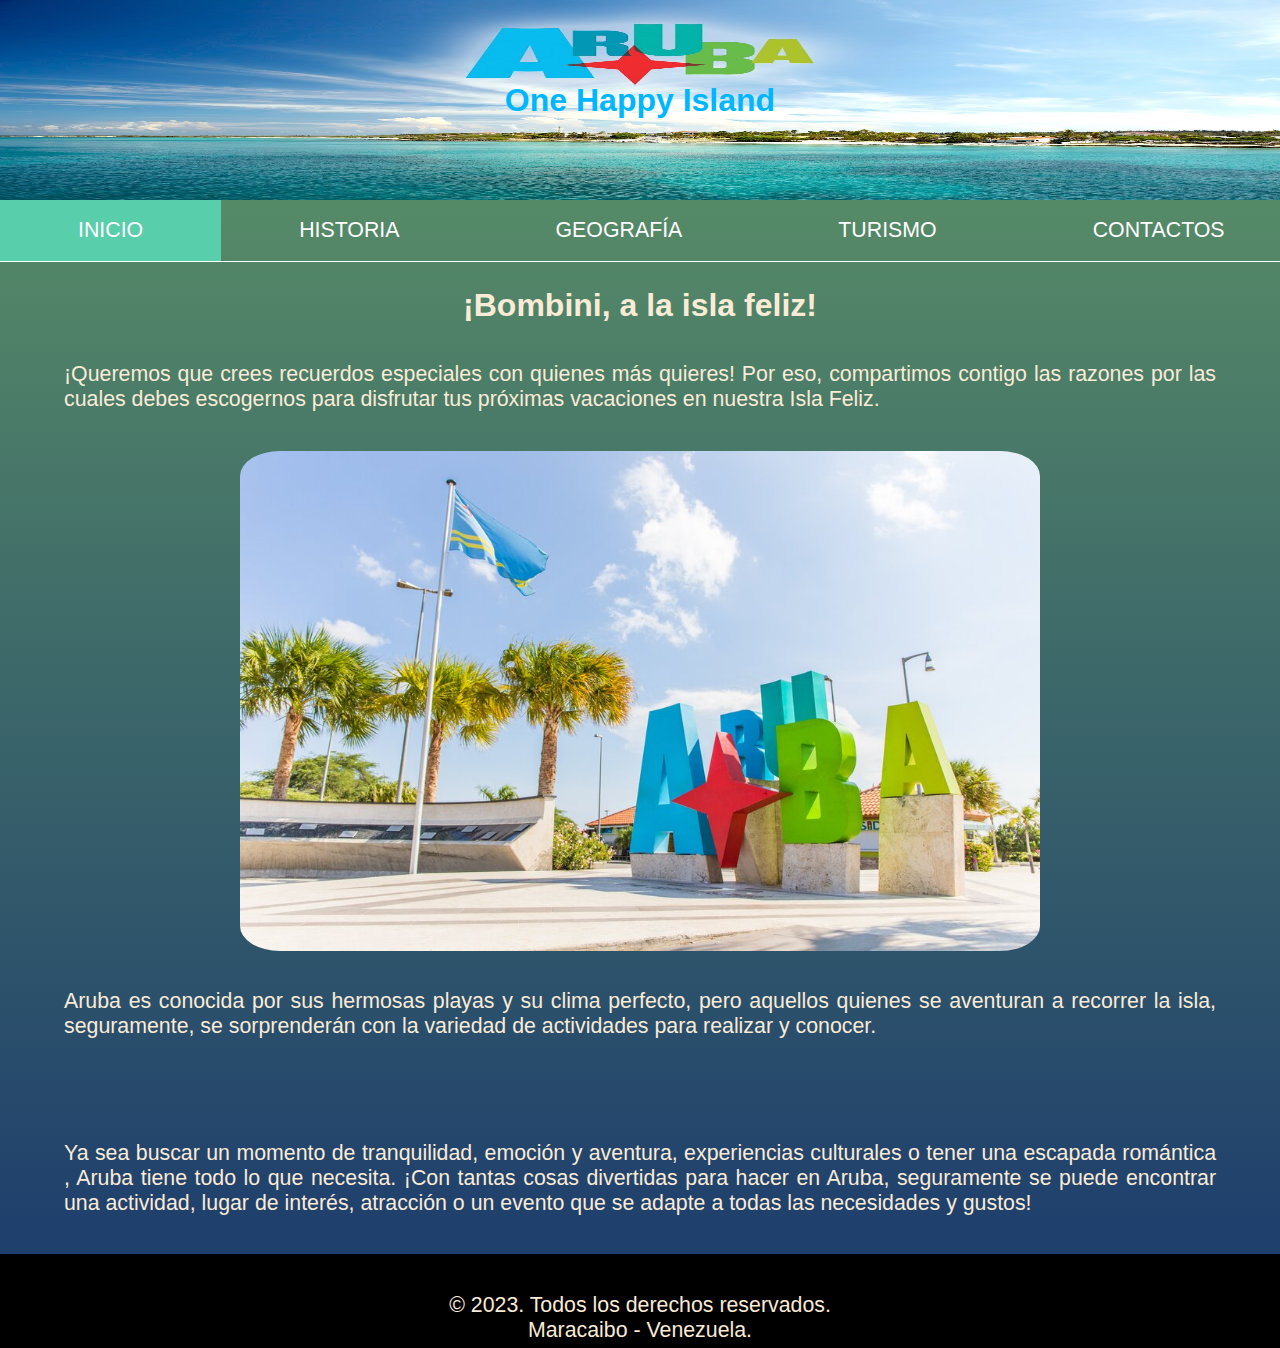
<file: index.html>
<!DOCTYPE html>
<html lang="es">
<head>
    <meta charset="UTF-8">
    <meta name="viewport" content="width=device-width, initial-scale=1.0">
    <title>Aruba</title>

    <link href="assets/css/styles.css" rel="stylesheet" type="text/css">
    <link rel="shortcut icon" type="image/x-icon" href="/assets/img/favicon.ico" />
    
    
</head>
<body>
    <div id="container">
        <div id="encabezado">
            <h2>One Happy Island</h2>
        </div>
        
    </div>
    <div id="nav">
        <ol>
            <li class="activa"> <a href="index.html">INICIO</a>  </li>
            <li> <a href="historia.html">HISTORIA</a>  </li>
            <li> <a href="geografia.html">GEOGRAFÍA</a></li>
            <li> <a href="turismo.html">TURISMO</a></li>
            <li> <a href="contactos.html">CONTACTOS</a> </li>
        </ol>
    </div>
    <div id="cuerpo">
        <br>
        <h2>¡Bombini, a la isla feliz!</h2>
       
        <p align="justify">
            ¡Queremos que crees recuerdos especiales con quienes más quieres! Por eso, compartimos contigo las razones por las cuales debes escogernos para disfrutar tus próximas vacaciones en nuestra Isla Feliz. 
        </p>
        <img src="assets/img/Aruba.jpg" alt="" class="imagen-horizontal">
    
        <p align="justify">
            Aruba es conocida por sus hermosas playas y su clima perfecto, pero aquellos quienes se aventuran a recorrer la isla, seguramente, se sorprenderán con la variedad de actividades para realizar y conocer.</p>
            <br>
            <p>Ya sea buscar un momento de tranquilidad, emoción y aventura, experiencias culturales o tener una escapada romántica , Aruba tiene todo lo que necesita. ¡Con tantas cosas divertidas para hacer en Aruba, seguramente se puede encontrar una actividad, lugar de interés, atracción o un evento que se adapte a todas las necesidades y gustos!</p>
        <div id="footer">
            &copy; 2023. Todos los derechos reservados. <br> Maracaibo - Venezuela.
        </div>

    </div>
    
</body>
</html>
</file>
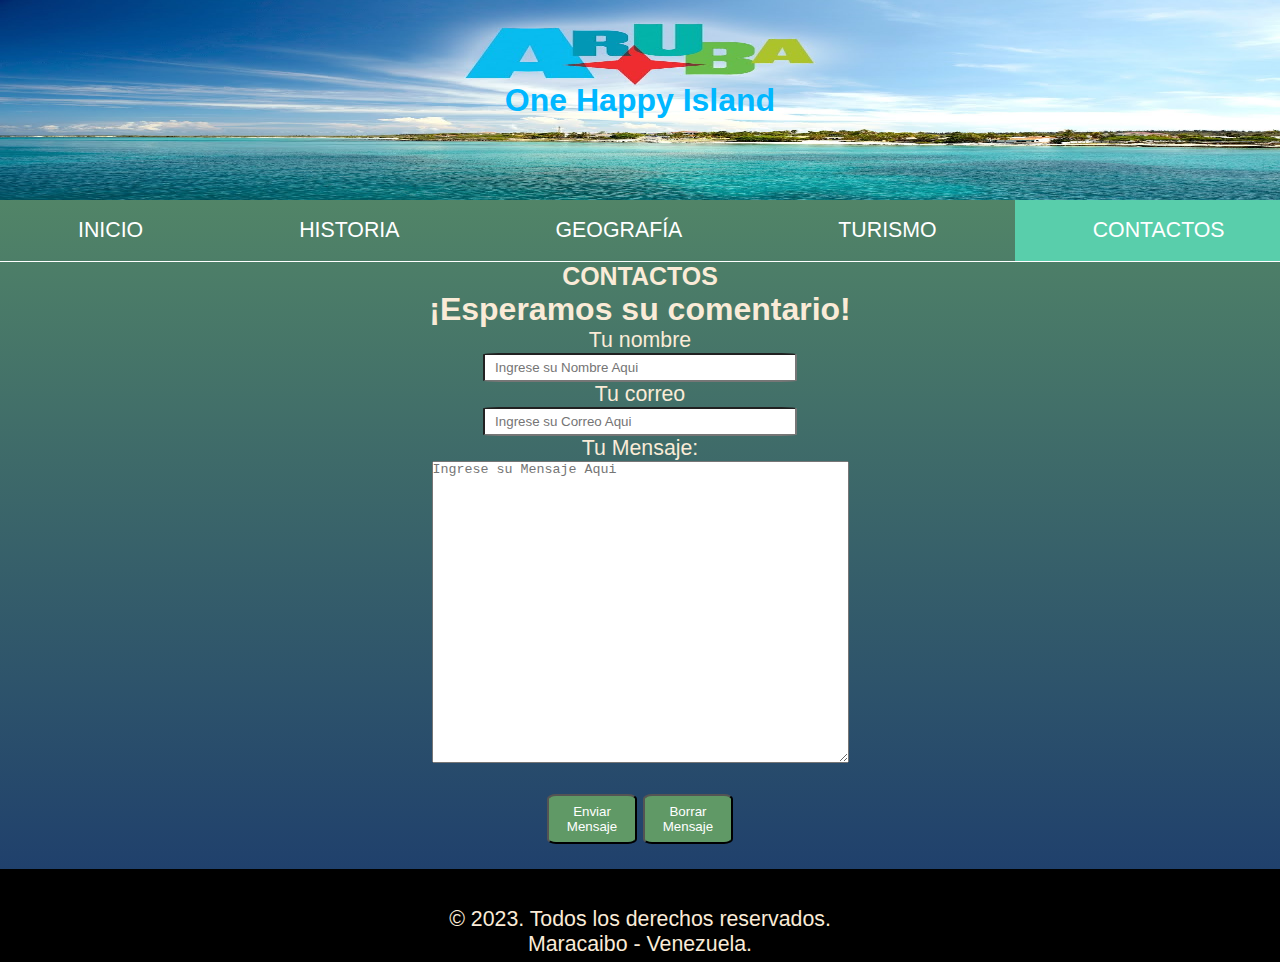
<file: contactos.html>
<!DOCTYPE html>
<html lang="es">
<head>
    <meta charset="UTF-8">
    <meta name="viewport" content="width=device-width, initial-scale=1.0">
    <title>Aruba</title>

    <link href="assets/css/styles.css" rel="stylesheet" type="text/css">
    <link rel="shortcut icon" type="image/x-icon" href="/assets/img/favicon.ico" />
</head>
<body>
    <div id="container">
        <div id="encabezado">
            <h2>One Happy Island</h2>
        </div>
      
    </div>
    <div id="nav">
        <ol>
            <li> <a href="index.html">INICIO</a>  </li>
            <li> <a href="historia.html">HISTORIA</a>  </li>
            <li> <a href="geografia.html">GEOGRAFÍA</a></li>
            <li> <a href="turismo.html">TURISMO</a></li>
            <li class="activa"> <a href="contactos.html">CONTACTOS</a> </li>
        </ol>
    </div>
    <div id="cuerpo">
        <h3>CONTACTOS</h3>
            <h2>¡Esperamos su comentario!</h2>
            <div id="contactos">

            <form action="#" method="post">
                <label for="idnombre">Tu nombre</label><br>
                <input type="text" name="nombre" id="idnombre" required placeholder="Ingrese su Nombre Aqui"><br>
                <label for="idcorreo">Tu correo</label><br>
                <input type="email" name="correo" id="idcorreo" required placeholder="Ingrese su Correo Aqui"><br>
                <label for="idmensaje">Tu Mensaje:</label><br>
                <textarea name="mensaje" id="idmensaje" cols="50" rows="20" required placeholder="Ingrese su Mensaje Aqui"></textarea><br>
                <br>
                <button type="submit">Enviar Mensaje</button>
                <button type="reset">Borrar Mensaje</button>
                <br><br>

            </form>
        </div>
    </div>
    
    <div id="footer">
        &copy; 2023. Todos los derechos reservados. <br> Maracaibo - Venezuela.
    </div>
</body>
</html>
</file>
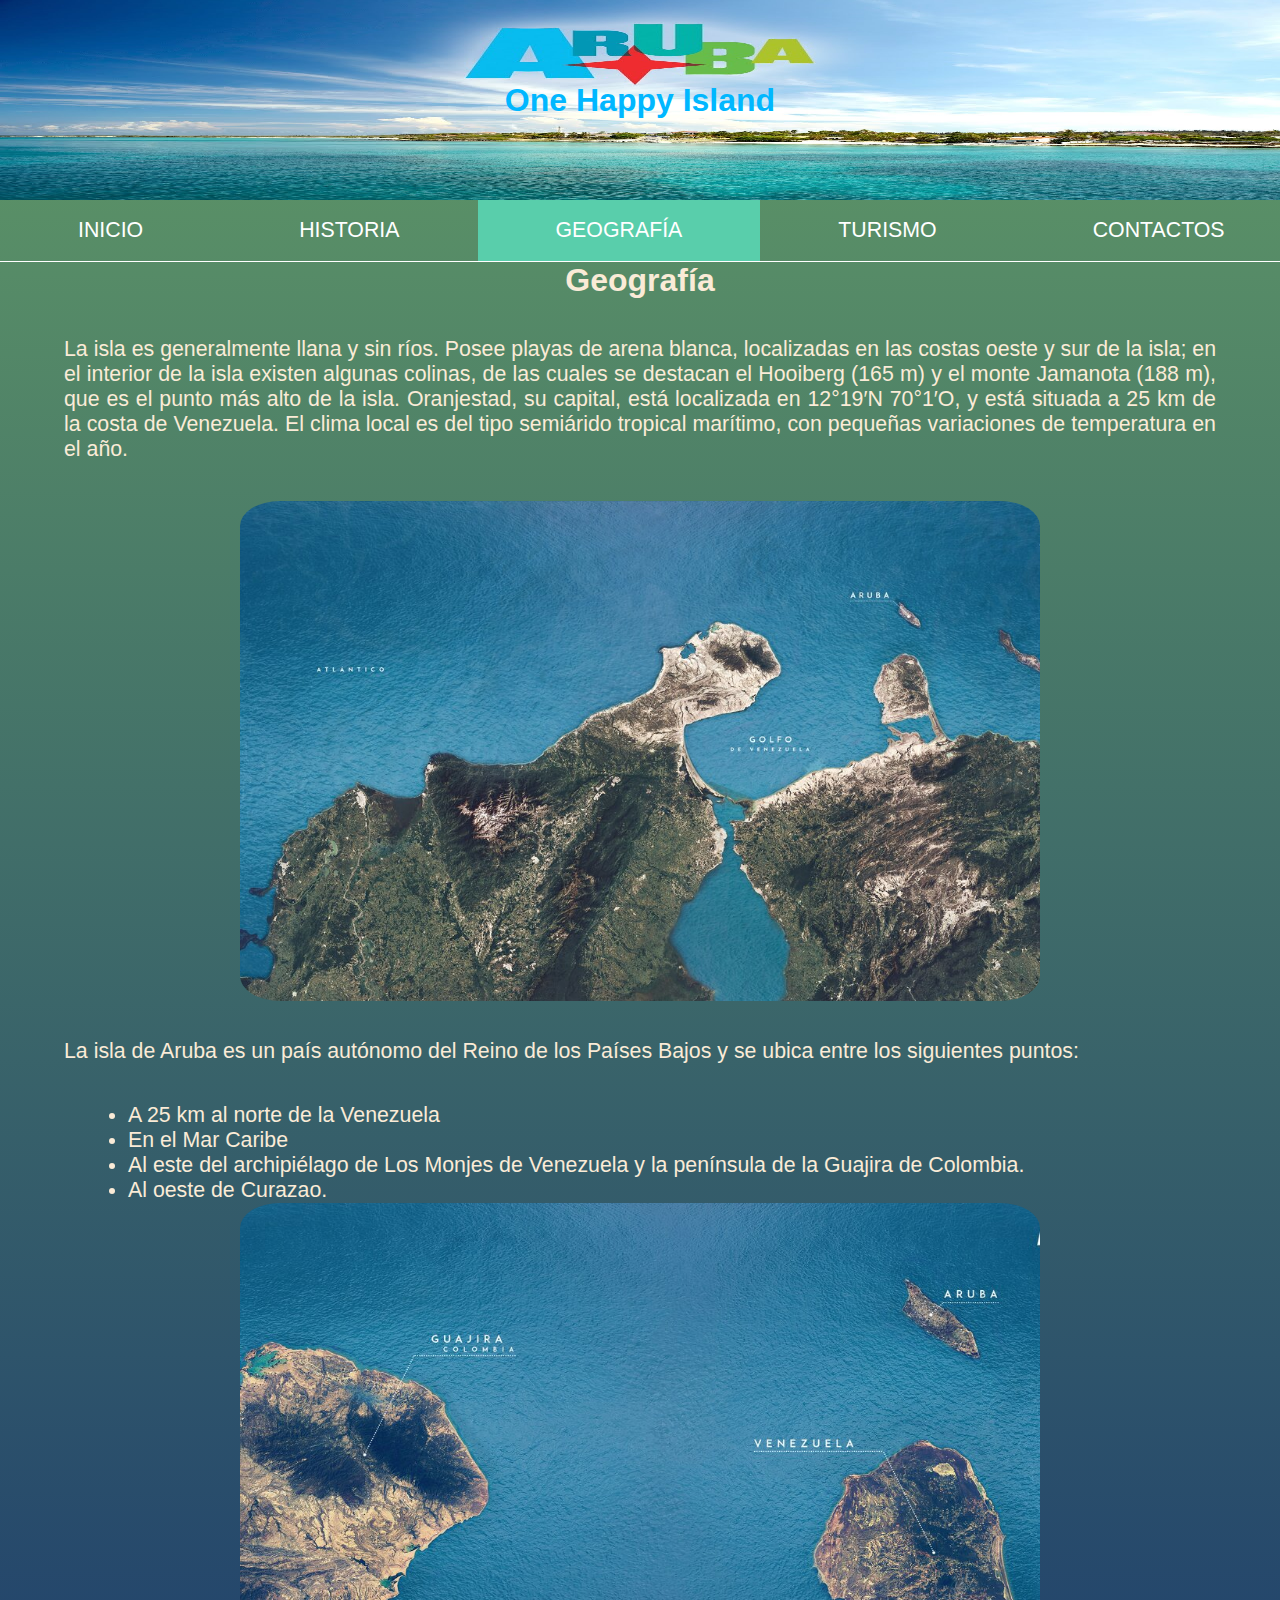
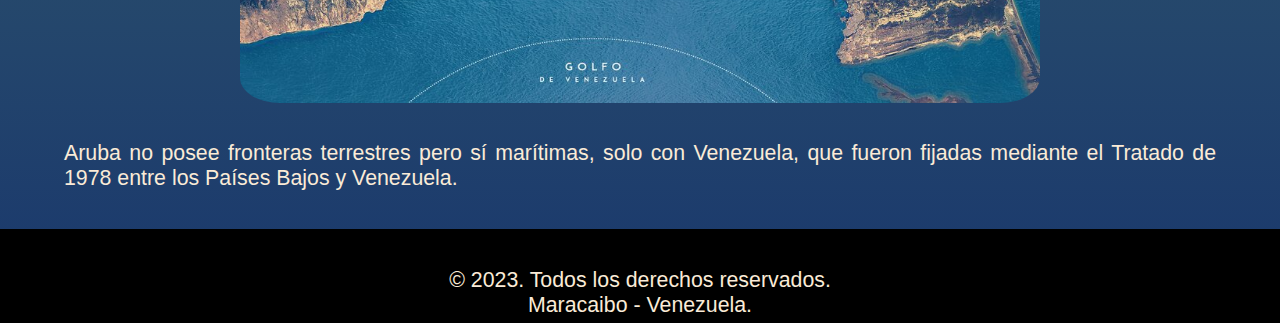
<file: geografia.html>
<!DOCTYPE html>
<html lang="es">
<head>
    <meta charset="UTF-8">
    <meta name="viewport" content="width=device-width, initial-scale=1.0">
    <title>Aruba</title>

    <link href="assets/css/styles.css" rel="stylesheet" type="text/css">
    <link rel="shortcut icon" type="image/x-icon" href="/assets/img/favicon.ico" />
</head>
<body>
    <div id="container">
        <div id="encabezado">
            <h2>One Happy Island</h2>
        </div>
        
    </div>
    <div id="nav">
        <ol>
            <li> <a href="index.html">INICIO</a>  </li>
            <li> <a href="historia.html">HISTORIA</a>  </li>
            <li class="activa"> <a href="geografia.html">GEOGRAFÍA</a></li>
            <li> <a href="turismo.html">TURISMO</a></li>
            <li> <a href="contactos.html">CONTACTOS</a> </li>
        </ol>
    </div>
    <div id="cuerpo">
        <h2>Geografía</h2>
        <p align="justify">
            La isla es generalmente llana y sin ríos. Posee playas de arena blanca, localizadas en las costas oeste y sur de la isla; en el interior de la isla existen algunas colinas, de las cuales se destacan el Hooiberg (165 m) y el monte Jamanota (188 m), que es el punto más alto de la isla. Oranjestad, su capital, está localizada en 12°19′N 70°1′O, y está situada a 25 km de la costa de Venezuela. El clima local es del tipo semiárido tropical marítimo, con pequeñas variaciones de temperatura en el año.
        </p>
        <img src="assets/img/aruba ubicacion.jpg" alt="" class="imagen-horizontal">
        <p>La isla de Aruba es un país autónomo​ del Reino de los Países Bajos y se ubica entre los siguientes puntos:</p>
            <ul>
                <li>A 25 km al norte de la Venezuela</li>
                <li>En el Mar Caribe</li>
                <li>Al este del archipiélago de Los Monjes de Venezuela y la península de la Guajira de Colombia.</li>
                <li> Al oeste de Curazao.</li>
            </ul>
        <img src="assets/img/tablet_landscape_horizontal_rectangle-Mapa Fronteras 2.jpg" alt="" class="imagen-horizontal">
            <p>Aruba no posee fronteras terrestres pero sí marítimas, solo con Venezuela, que fueron fijadas mediante el Tratado de 1978 entre los Países Bajos y Venezuela.</p>

            <div id="footer">
                &copy; 2023. Todos los derechos reservados. <br> Maracaibo - Venezuela.
            </div>

        

    </div>
</body>
</html>
</file>
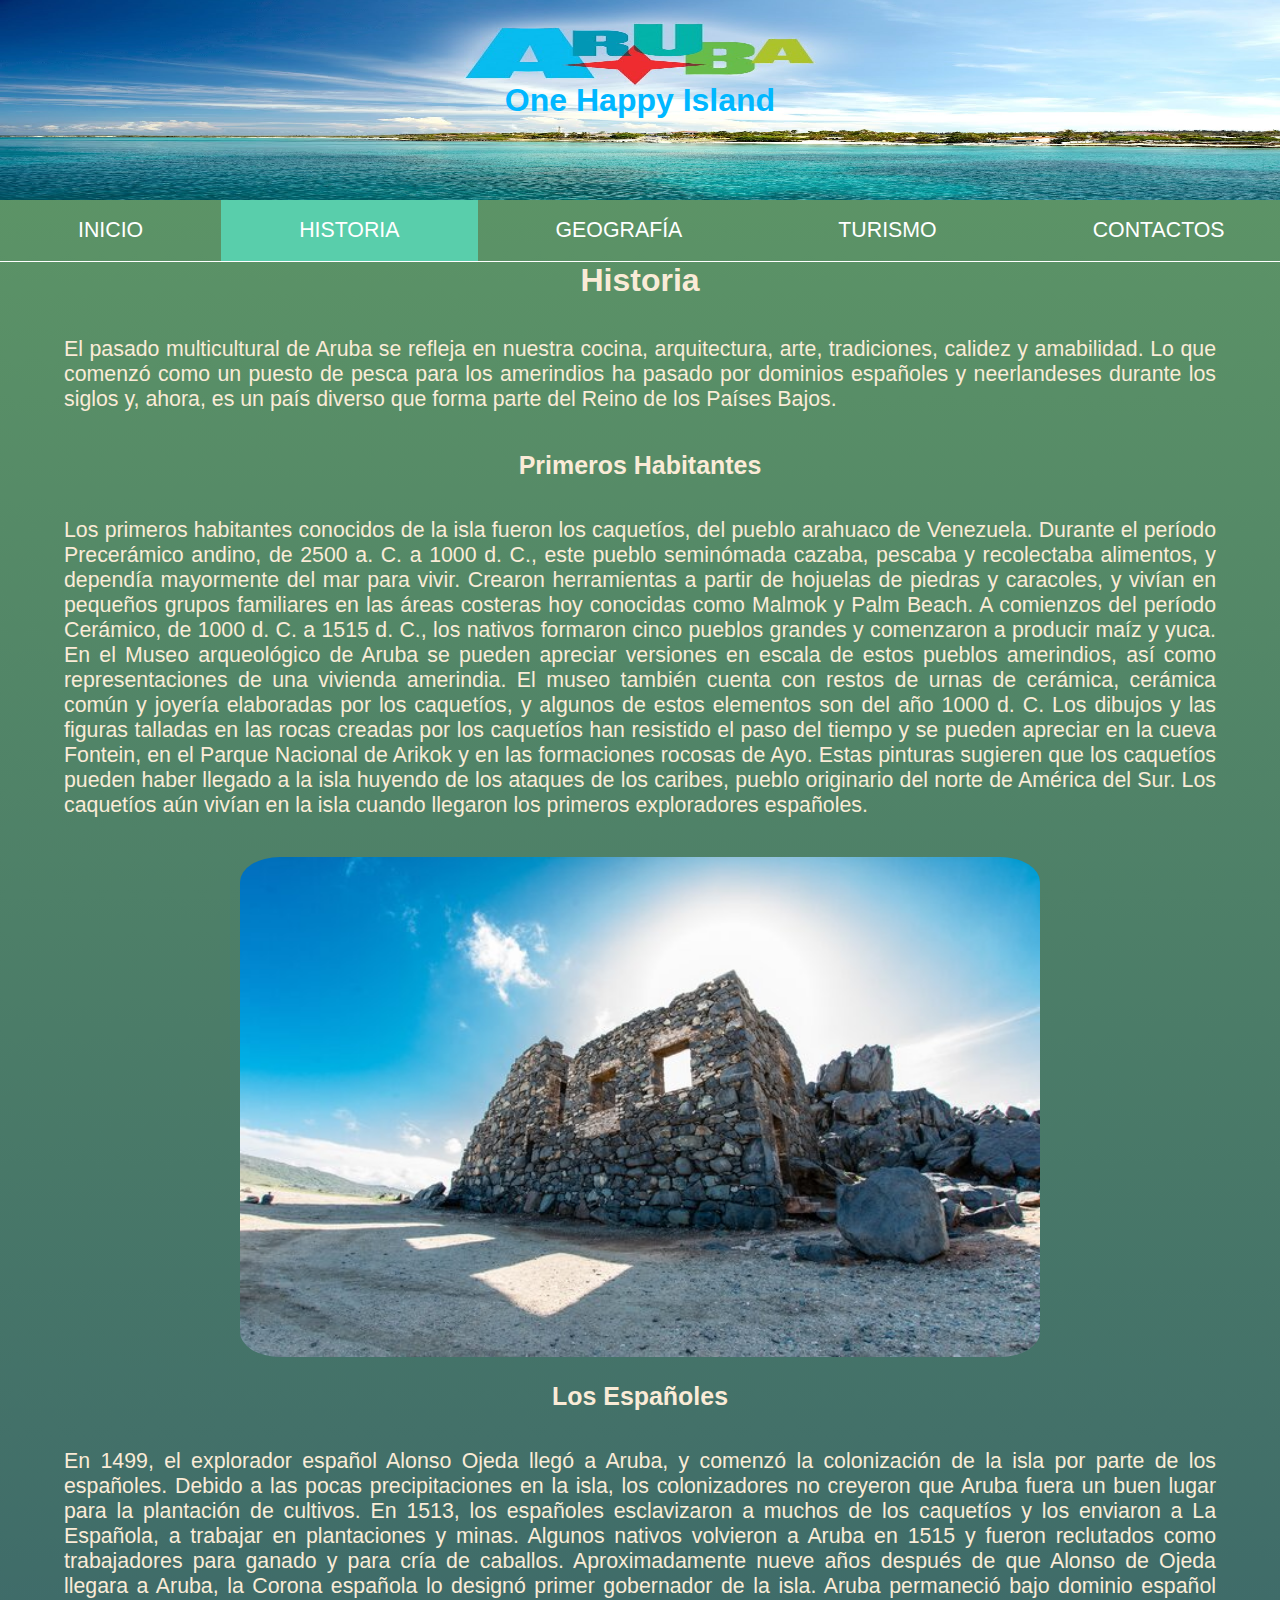
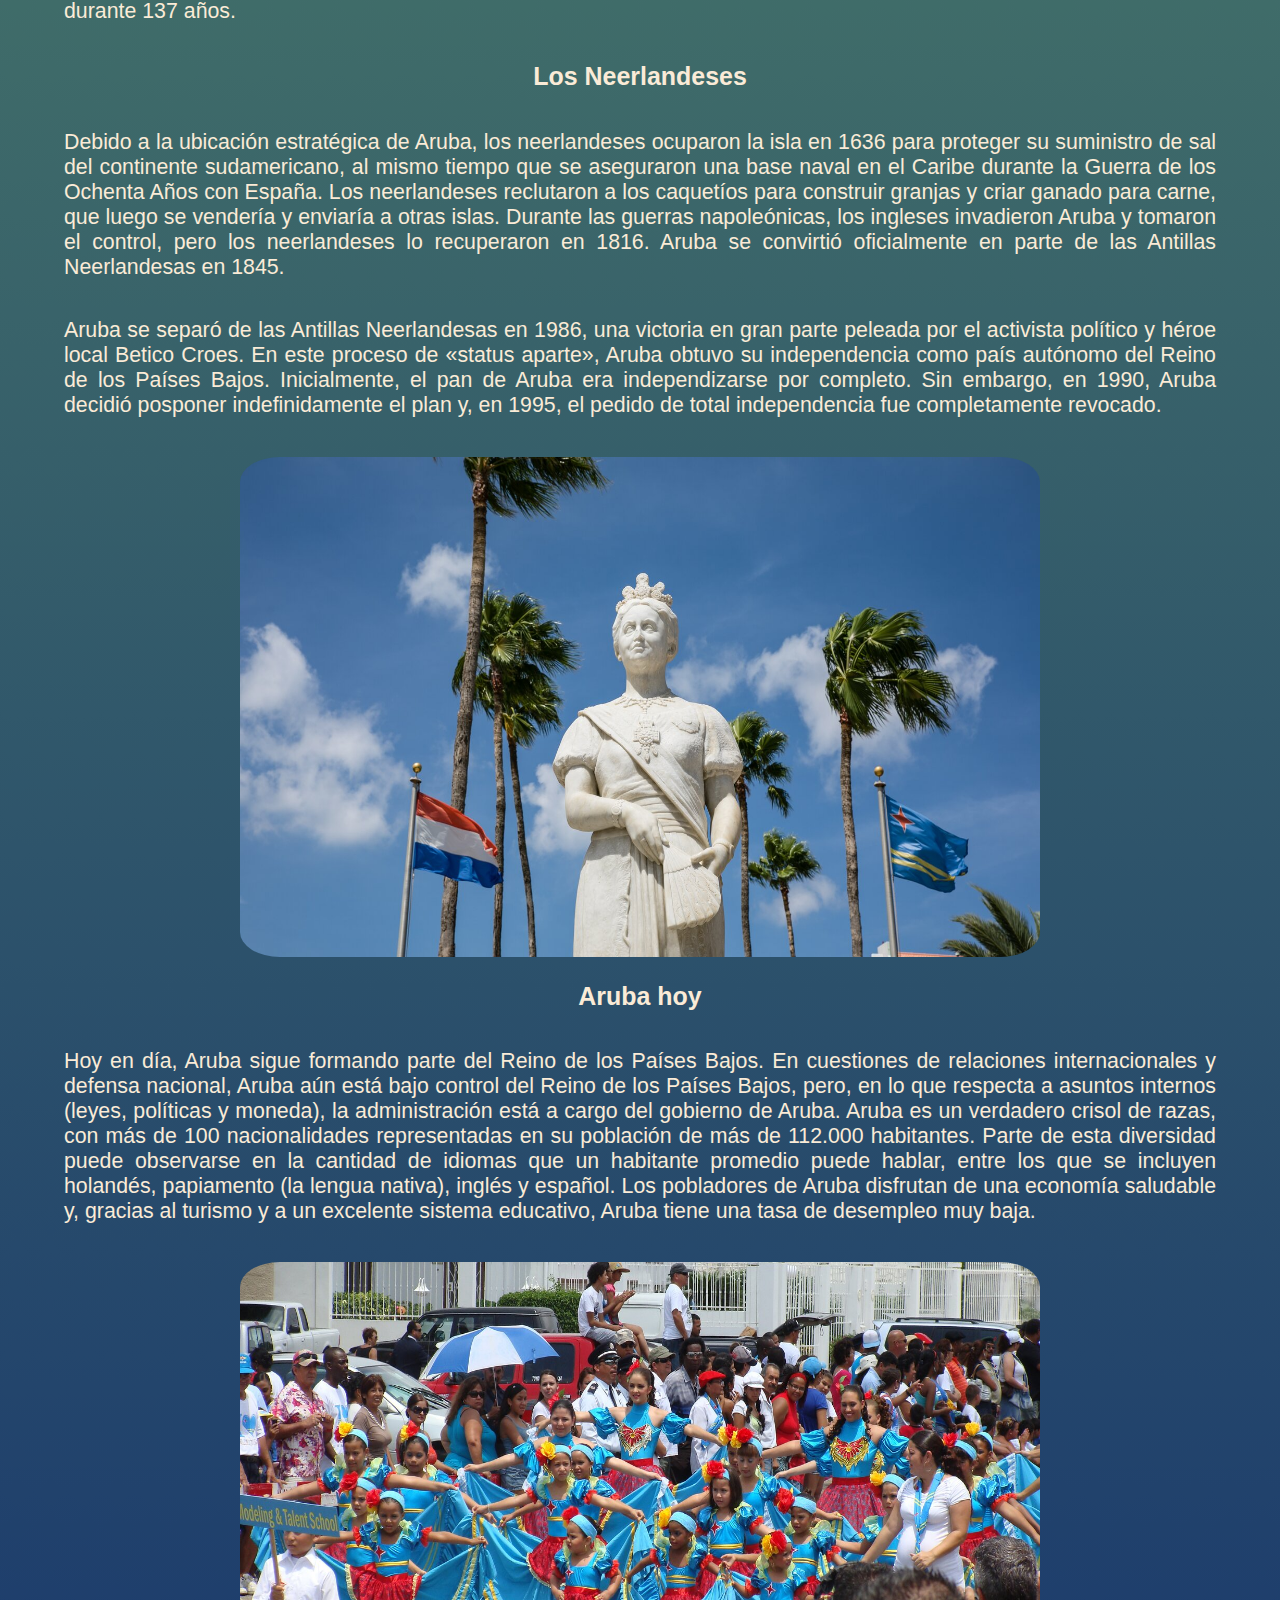
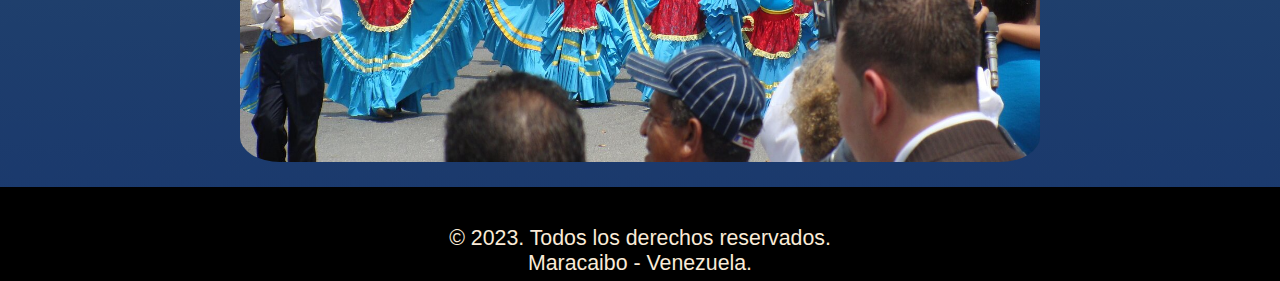
<file: historia.html>
<!DOCTYPE html>
<html lang="es">
<head>
    <meta charset="UTF-8">
    <meta name="viewport" content="width=device-width, initial-scale=1.0">
    <title>Aruba</title>

    <link href="assets/css/styles.css" rel="stylesheet" type="text/css">
    <link rel="shortcut icon" type="image/x-icon" href="/assets/img/favicon.ico" />
</head>
<body>
    <div id="container">
        <div id="encabezado">
            <h2>One Happy Island</h2>
        </div>
        
    </div>
    <div id="nav">
        <ol>
            <li> <a href="index.html">INICIO</a>  </li>
            <li class="activa"> <a href="historia.html">HISTORIA</a>  </li>
            <li> <a href="geografia.html">GEOGRAFÍA</a></li>
            <li> <a href="turismo.html">TURISMO</a></li>
            <li> <a href="contactos.html">CONTACTOS</a> </li>
        </ol>
    </div>
    <div id="cuerpo">
        <h2>Historia</h2>
        <p align="justify">
            El pasado multicultural de Aruba se refleja en nuestra cocina, arquitectura, arte, tradiciones, calidez y amabilidad. Lo que comenzó como un puesto de pesca para los amerindios ha pasado por dominios españoles y neerlandeses durante los siglos y, ahora, es un país diverso que forma parte del Reino de los Países Bajos.
        </p>
        <h3>Primeros Habitantes</h3>
        <p>Los primeros habitantes conocidos de la isla fueron los caquetíos, del pueblo arahuaco de Venezuela. Durante el período Precerámico andino, de 2500 a. C. a 1000 d. C., este pueblo seminómada cazaba, pescaba y recolectaba alimentos, y dependía mayormente del mar para vivir. Crearon herramientas a partir de hojuelas de piedras y caracoles, y vivían en pequeños grupos familiares en las áreas costeras hoy conocidas como Malmok y Palm Beach.

        A comienzos del período Cerámico, de 1000 d. C. a 1515 d. C., los nativos formaron cinco pueblos grandes y comenzaron a producir maíz y yuca. En el Museo arqueológico de Aruba se pueden apreciar versiones en escala de estos pueblos amerindios, así como representaciones de una vivienda amerindia. El museo también cuenta con restos de urnas de cerámica, cerámica común y joyería elaboradas por los caquetíos, y algunos de estos elementos son del año 1000 d. C.
            
        Los dibujos y las figuras talladas en las rocas creadas por los caquetíos han resistido el paso del tiempo y se pueden apreciar en la cueva Fontein, en el Parque Nacional de Arikok y en las formaciones rocosas de Ayo. Estas pinturas sugieren que los caquetíos pueden haber llegado a la isla huyendo de los ataques de los caribes, pueblo originario del norte de América del Sur. Los caquetíos aún vivían en la isla cuando llegaron los primeros exploradores españoles.</p>

        <img src="assets/img/ruinas aruba.jpg" alt="" class="imagen-horizontal">
        <br>

        <h3>Los Españoles</h3>
        <p>En 1499, el explorador español Alonso Ojeda llegó a Aruba, y comenzó la colonización de la isla por parte de los españoles. Debido a las pocas precipitaciones en la isla, los colonizadores no creyeron que Aruba fuera un buen lugar para la plantación de cultivos. En 1513, los españoles esclavizaron a muchos de los caquetíos y los enviaron a La Española, a trabajar en plantaciones y minas. Algunos nativos volvieron a Aruba en 1515 y fueron reclutados como trabajadores para ganado y para cría de caballos. Aproximadamente nueve años después de que Alonso de Ojeda llegara a Aruba, la Corona española lo designó primer gobernador de la isla. Aruba permaneció bajo dominio español durante 137 años.</p>

        <h3>Los Neerlandeses</h3>
        <p>Debido a la ubicación estratégica de Aruba, los neerlandeses ocuparon la isla en 1636 para proteger su suministro de sal del continente sudamericano, al mismo tiempo que se aseguraron una base naval en el Caribe durante la Guerra de los Ochenta Años con España. Los neerlandeses reclutaron a los caquetíos para construir granjas y criar ganado para carne, que luego se vendería y enviaría a otras islas. Durante las guerras napoleónicas, los ingleses invadieron Aruba y tomaron el control, pero los neerlandeses lo recuperaron en 1816. Aruba se convirtió oficialmente en parte de las Antillas Neerlandesas en 1845.</p>
        <p>Aruba se separó de las Antillas Neerlandesas en 1986, una victoria en gran parte peleada por el activista político y héroe local Betico Croes. En este proceso de «status aparte», Aruba obtuvo su independencia como país autónomo del Reino de los Países Bajos. Inicialmente, el pan de Aruba era independizarse por completo. Sin embargo, en 1990, Aruba decidió posponer indefinidamente el plan y, en 1995, el pedido de total independencia fue completamente revocado.</p>
        <img src="assets/img/MonutmentalBuildings-246.jpg" alt="" class="imagen-horizontal">
        <br>

        <h3>Aruba hoy</h3>
        <p>Hoy en día, Aruba sigue formando parte del Reino de los Países Bajos. En cuestiones de relaciones internacionales y defensa nacional, Aruba aún está bajo control del Reino de los Países Bajos, pero, en lo que respecta a asuntos internos (leyes, políticas y moneda), la administración está a cargo del gobierno de Aruba. Aruba es un verdadero crisol de razas, con más de 100 nacionalidades representadas en su población de más de 112.000 habitantes. Parte de esta diversidad puede observarse en la cantidad de idiomas que un habitante promedio puede hablar, entre los que se incluyen holandés, papiamento (la lengua nativa), inglés y español. Los pobladores de Aruba disfrutan de una economía saludable y, gracias al turismo y a un excelente sistema educativo, Aruba tiene una tasa de desempleo muy baja.</p>
        <img src="assets/img/National Flag and Anthem Day Celebration With Local Little Folkloric Dancers Folklore_ Celebration of the national anthem and flag day.jpg" alt="" class="imagen-horizontal">
        <br>
        
        <div id="footer">
            &copy; 2023. Todos los derechos reservados. <br> Maracaibo - Venezuela.
        </div>
    </div>
    
</body>
</html>
</file>
<file: assets/css/styles.css>
*{
    margin: 0;
    padding: 0;
}

body{
    background-image: linear-gradient(#609966, #19376D);
    font-family:Arial, Helvetica, sans-serif;
    font-size: 16pt;
    color: antiquewhite;
}

#container{
    width: 100%;
    height: 100%;
    display: table;

}

#encabezado{
    width: 100%;
    height: 100px;
    background-color: rgb(30, 190, 190, 0.438);
    display: table;
    text-align:center;
    line-height: 200px;
    background-image: url(../img/playa.jpg);
    background-repeat: no-repeat;
    background-size: 100% 100%;
    color: rgb(0, 183, 255);
}

#footer{
    width: 100%;
    height: 55px;
    background-color: black;
    text-align: center;
    padding-top: 3%;
}

#nav{
    width: 90%;
    display:table;
    text-align: center;

}
#nav ol{
    display: flex;
}

#nav ol li{
    list-style: none;
    border-bottom: 1px solid white;
}

#nav ol li a{
    text-decoration: none;
    padding: 18px 78px;
    display: table;
    color: white;
}

#nav ol li a:hover{
    background-color: #FEFF86;
    color: black;
}

.activa{
   background-color: #59ceab; 
   color: black;
}

.imagen-horizontal{
    display: table;
    margin: auto;
    width: 800px;
    height: 500px;
    border-radius: 5%;
}

p{
    width: 90%;
    padding-left: 5%;
    padding-right: 5%;
    display: table;
    text-align: justify;
    margin-bottom: 3%;
    margin-top: 3%;
}

#cuerpo h2, h3{

    font-weight: bold;
    text-align: center;
}

ul{
    padding-left: 10%;
}

input[type=text]{
    width: 300px;
    height: 25px;
    padding-left: 1%;
    border-radius: 5%;
}

input[type=email]{
    width: 300px;
    height: 25px;
    padding-left: 1%;
    border-radius: 5%;
    
}

button{
    width: 90px;
    height: 50px;
    background-color: #609966;
    color: white;
    border-radius: 10%;
}

button:hover{
    background-color: #FEFF86;
    color: black;
}

#contactos {
    display: table;
    margin: 0 auto;
    text-align: center;
    width: 80%;
}
</file>
